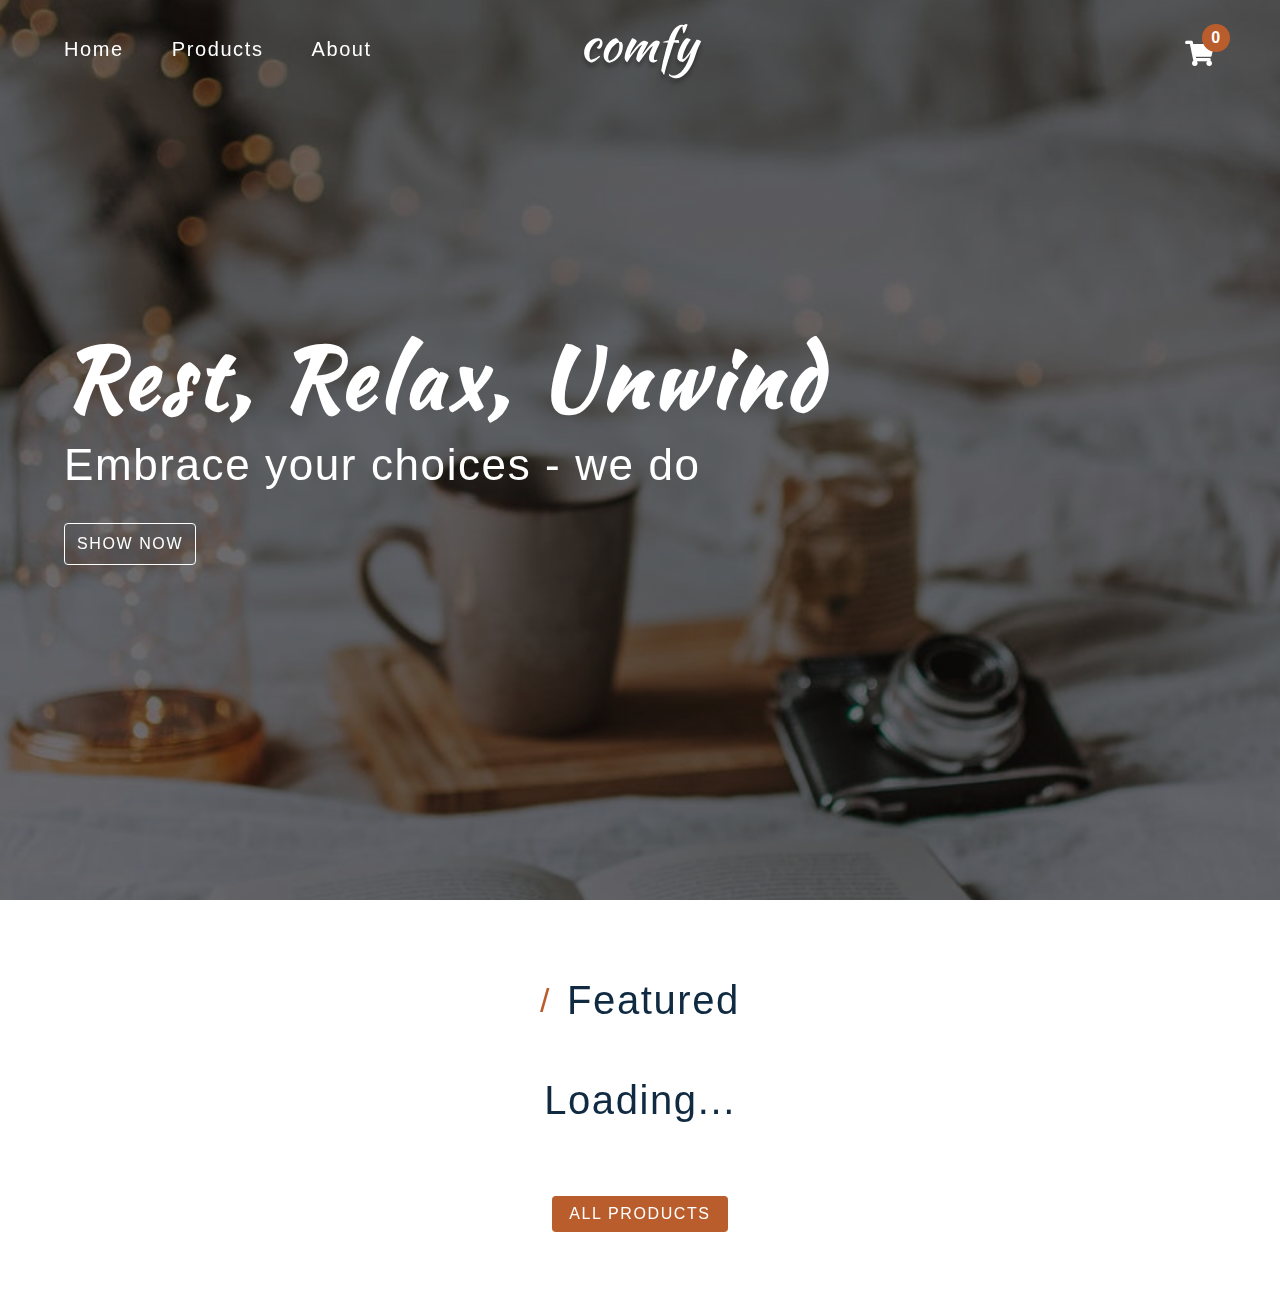
<file: index.html>
<!DOCTYPE html>
<html lang="en">
  <head>
    <meta charset="UTF-8" />
    <meta name="viewport" content="width=device-width, initial-scale=1.0" />
    <!-- font-awesome -->
    <link
      rel="stylesheet"
      href="https://cdnjs.cloudflare.com/ajax/libs/font-awesome/5.14.0/css/all.min.css"
    />

    <!-- styles css -->
    <link rel="stylesheet" href="styles.css" />
    <title>Home | Comfy</title>
  </head>
  <body>
    <!-- navbar -->
    <nav class="navbar">
      <div class="nav-center">
        <!-- links -->
        <div>
          <button class="toggle-nav">
            <i class="fas fa-bars"></i>
          </button>
          <ul class="nav-links">
            <li>
              <a href="index.html" class="nav-link">
                home
              </a>
            </li>
            <li>
              <a href="products.html" class="nav-link">
                products
              </a>
            </li>
            <li>
              <a href="about.html" class="nav-link">
                about
              </a>
            </li>
          </ul>
        </div>
        <!-- logo -->
        <img src="./images/logo-white.svg" class="nav-logo" alt="logo" />
        <!-- cart icon -->
        <div class="toggle-container">
          <button class="toggle-cart">
            <i class="fas fa-shopping-cart"></i>
          </button>
          <span class="cart-item-count">1</span>
        </div>
      </div>
    </nav>
    <!-- hero -->
    <section class="hero">
      <div class="hero-container">
        <h1 class="text-slanted">
          rest, relax, unwind
        </h1>
        <h3>Embrace your choices - we do</h3>
        <a href="products.html" class="hero-btn">
          show now
        </a>
      </div>
    </section>
    <!-- sidebar -->
    <div class="sidebar-overlay">
      <aside class="sidebar">
        <!-- close -->
        <button class="sidebar-close">
          <i class="fas fa-times"></i>
        </button>
        <!-- links -->
        <ul class="sidebar-links">
          <li>
            <a href="index.html" class="sidebar-link">
              <i class="fas fa-home fa-fw"></i>
              home
            </a>
          </li>
          <li>
            <a href="products.html" class="sidebar-link">
              <i class="fas fa-couch fa-fw"></i>
              products
            </a>
          </li>
          <li>
            <a href="about.html" class="sidebar-link">
              <i class="fas fa-book fa-fw"></i>
              about
            </a>
          </li>
        </ul>
      </aside>
    </div>
    <!-- cart -->
    <div class="cart-overlay">
      <aside class="cart">
        <button class="cart-close">
          <i class="fas fa-times"></i>
        </button>
        <header>
          <h3 class="text-slanted">your bag</h3>
        </header>
        <!-- cart items -->
        <div class="cart-items"></div>
        <!-- footer -->
        <footer>
          <h3 class="cart-total text-slanted">
            total : $12.99
          </h3>
          <button class="cart-checkout btn">checkout</button>
        </footer>
      </aside>
    </div>
    <!-- featured products -->
    <section class="section featured">
      <div class="title">
        <h2><span>/</span> featured</h2>
      </div>
      <div class="featured-center section-center">
        <h2 class="section-loading">
          loading...
        </h2>
        <!-- single product -->
        <!-- <article class="product">
          <div class="product-container">
            <img src="./images/main-bcg.jpeg" class="product-img img" alt="" />
           
            <div class="product-icons">
              <a href="product.html?id=1" class="product-icon">
                <i class="fas fa-search"></i>
              </a>
              <button class="product-cart-btn product-icon" data-id="1">
                <i class="fas fa-shopping-cart"></i>
              </button>
            </div>
          </div>
          <footer>
            <p class="product-name">name</p>
            <h4 class="product-price">$9.99</h4>
          </footer>
        </article> -->
        <!-- end of single product -->
      </div>
      <a href="products.html" class="btn">
        all products
      </a>
    </section>
    <script type="module" src="index.js"></script>
  </body>
</html>
</file>
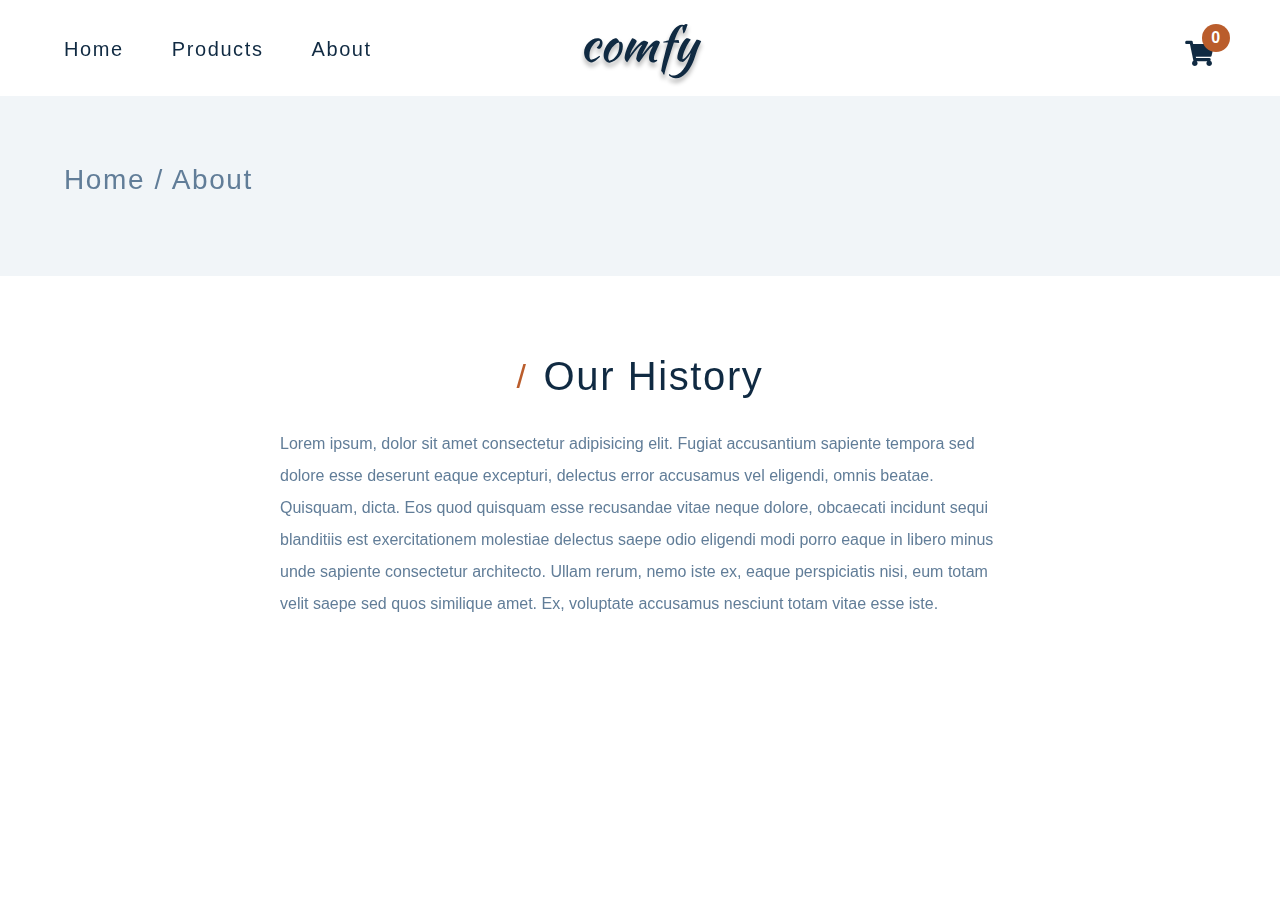
<file: about.html>
<!DOCTYPE html>
<html lang="en">
  <head>
    <meta charset="UTF-8" />
    <meta name="viewport" content="width=device-width, initial-scale=1.0" />
    <title>About | Comfy</title>
    <!-- font-awesome -->
    <link
      rel="stylesheet"
      href="https://cdnjs.cloudflare.com/ajax/libs/font-awesome/5.14.0/css/all.min.css"
    />

    <!-- styles css -->
    <link rel="stylesheet" href="styles.css" />
  </head>

  <body>
    <!-- navbar -->
    <nav class="navbar page">
      <div class="nav-center">
        <!-- links -->
        <div>
          <button class="toggle-nav">
            <i class="fas fa-bars"></i>
          </button>
          <ul class="nav-links">
            <li>
              <a href="index.html" class="nav-link">
                home
              </a>
            </li>
            <li>
              <a href="products.html" class="nav-link">
                products
              </a>
            </li>
            <li>
              <a href="about.html" class="nav-link">
                about
              </a>
            </li>
          </ul>
        </div>
        <!-- logo -->
        <img src="./images/logo-black.svg" class="nav-logo" alt="logo" />
        <!-- cart icon -->
        <div class="toggle-container">
          <button class="toggle-cart">
            <i class="fas fa-shopping-cart"></i>
          </button>
          <span class="cart-item-count">1</span>
        </div>
      </div>
    </nav>
    <!-- hero -->
    <section class="page-hero">
      <div class="section-center">
        <h3 class="page-hero-title">Home / About</h3>
      </div>
    </section>
    <!-- sidebar -->
    <div class="sidebar-overlay">
      <aside class="sidebar">
        <!-- close -->
        <button class="sidebar-close">
          <i class="fas fa-times"></i>
        </button>
        <!-- links -->
        <ul class="sidebar-links">
          <li>
            <a href="index.html" class="sidebar-link">
              <i class="fas fa-home fa-fw"></i>
              home
            </a>
          </li>
          <li>
            <a href="products.html" class="sidebar-link">
              <i class="fas fa-couch fa-fw"></i>
              products
            </a>
          </li>
          <li>
            <a href="about.html" class="sidebar-link">
              <i class="fas fa-book fa-fw"></i>
              about
            </a>
          </li>
        </ul>
      </aside>
    </div>
    <!-- cart -->
    <div class="cart-overlay">
      <aside class="cart">
        <button class="cart-close">
          <i class="fas fa-times"></i>
        </button>
        <header>
          <h3 class="text-slanted">your bag</h3>
        </header>
        <!-- cart items -->
        <div class="cart-items"></div>
        <!-- footer -->
        <footer>
          <h3 class="cart-total text-slanted">
            total : $12.99
          </h3>
          <button class="cart-checkout btn">checkout</button>
        </footer>
      </aside>
    </div>
    <!-- about -->
    <section class="section section-center about-page">
      <div class="title">
        <h2><span>/</span> our history</h2>
      </div>
      <p class="about-text">
        Lorem ipsum, dolor sit amet consectetur adipisicing elit. Fugiat
        accusantium sapiente tempora sed dolore esse deserunt eaque excepturi,
        delectus error accusamus vel eligendi, omnis beatae. Quisquam, dicta.
        Eos quod quisquam esse recusandae vitae neque dolore, obcaecati incidunt
        sequi blanditiis est exercitationem molestiae delectus saepe odio
        eligendi modi porro eaque in libero minus unde sapiente consectetur
        architecto. Ullam rerum, nemo iste ex, eaque perspiciatis nisi, eum
        totam velit saepe sed quos similique amet. Ex, voluptate accusamus
        nesciunt totam vitae esse iste.
      </p>
    </section>
    <script type="module" src="./src/pages/about.js"></script>
  </body>
</html>
</file>
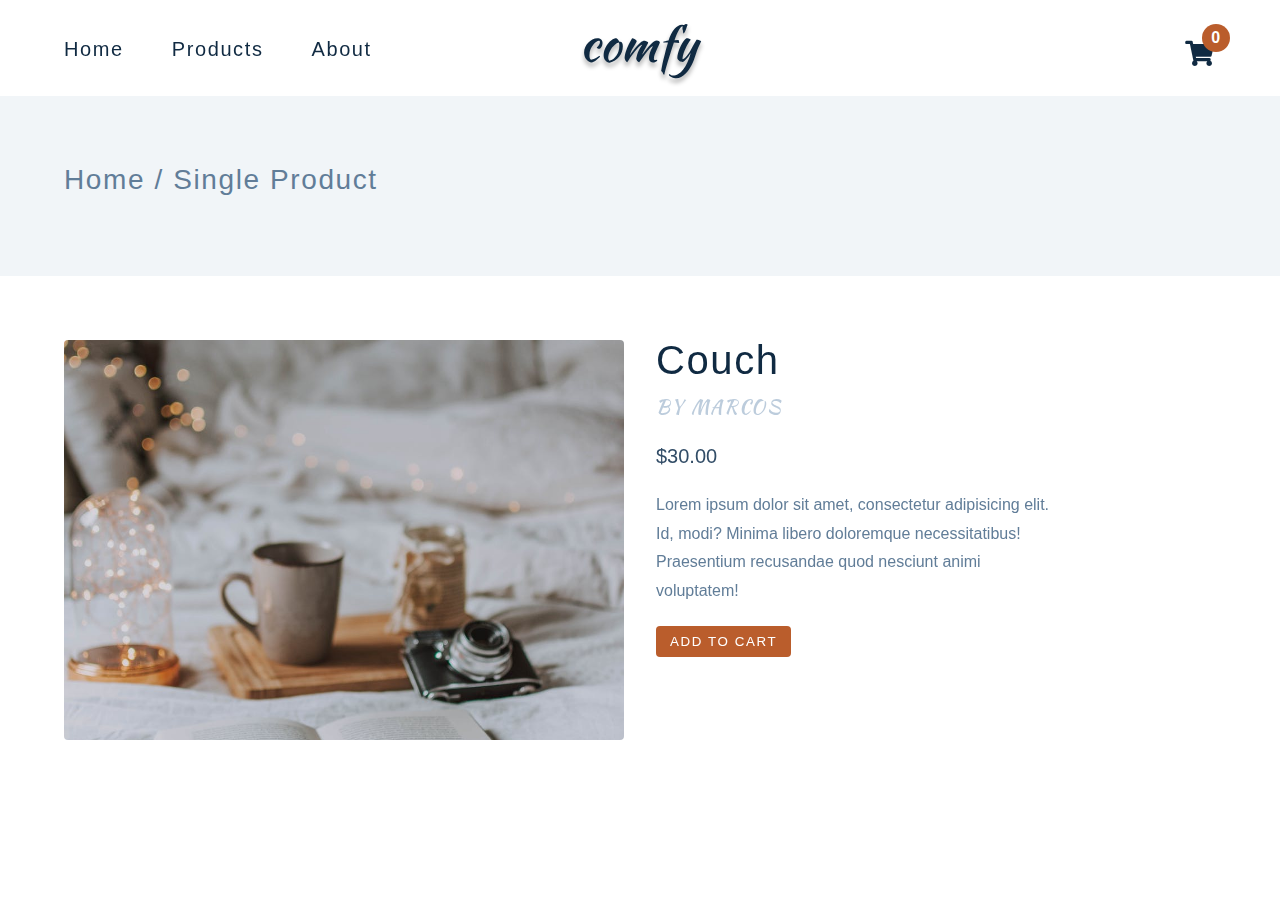
<file: product.html>
<!DOCTYPE html>
<html lang="en">
  <head>
    <meta charset="UTF-8" />
    <meta name="viewport" content="width=device-width, initial-scale=1.0" />
    <title>Single Product</title>
    <!-- font-awesome -->
    <link
      rel="stylesheet"
      href="https://cdnjs.cloudflare.com/ajax/libs/font-awesome/5.14.0/css/all.min.css"
    />

    <!-- styles css -->
    <link rel="stylesheet" href="styles.css" />
  </head>
  <body>
    <!-- navbar -->
    <nav class="navbar page">
      <div class="nav-center">
        <!-- links -->
        <div>
          <button class="toggle-nav">
            <i class="fas fa-bars"></i>
          </button>
          <ul class="nav-links">
            <li>
              <a href="index.html" class="nav-link">
                home
              </a>
            </li>
            <li>
              <a href="products.html" class="nav-link">
                products
              </a>
            </li>
            <li>
              <a href="about.html" class="nav-link">
                about
              </a>
            </li>
          </ul>
        </div>
        <!-- logo -->
        <img src="./images/logo-black.svg" class="nav-logo" alt="logo" />
        <!-- cart icon -->
        <div class="toggle-container">
          <button class="toggle-cart">
            <i class="fas fa-shopping-cart"></i>
          </button>
          <span class="cart-item-count">1</span>
        </div>
      </div>
    </nav>
    <!-- hero -->
    <section class="page-hero">
      <div class="section-center">
        <h3 class="page-hero-title">Home / Single Product</h3>
      </div>
    </section>
    <!-- sidebar -->
    <div class="sidebar-overlay">
      <aside class="sidebar">
        <!-- close -->
        <button class="sidebar-close">
          <i class="fas fa-times"></i>
        </button>
        <!-- links -->
        <ul class="sidebar-links">
          <li>
            <a href="index.html" class="sidebar-link">
              <i class="fas fa-home fa-fw"></i>
              home
            </a>
          </li>
          <li>
            <a href="products.html" class="sidebar-link">
              <i class="fas fa-couch fa-fw"></i>
              products
            </a>
          </li>
          <li>
            <a href="about.html" class="sidebar-link">
              <i class="fas fa-book fa-fw"></i>
              about
            </a>
          </li>
        </ul>
      </aside>
    </div>
    <!-- cart -->
    <div class="cart-overlay">
      <aside class="cart">
        <button class="cart-close">
          <i class="fas fa-times"></i>
        </button>
        <header>
          <h3 class="text-slanted">your bag</h3>
        </header>
        <!-- cart items -->
        <div class="cart-items"></div>
        <!-- footer -->
        <footer>
          <h3 class="cart-total text-slanted">
            total : $12.99
          </h3>
          <button class="cart-checkout btn">checkout</button>
        </footer>
      </aside>
    </div>
    <!-- product info -->
    <section class="single-product">
      <div class="section-center single-product-center">
        <img
          src="./images/main-bcg.jpeg"
          class="single-product-img img"
          alt=""
        />
        <article class="single-product-info">
          <div>
            <h2 class="single-product-title">couch</h2>
            <p class="single-product-company text-slanted">
              by marcos
            </p>
            <p class="single-product-price">$30.00</p>
            <div class="single-product-colors"></div>
            <p class="single-product-desc">
              Lorem ipsum dolor sit amet, consectetur adipisicing elit. Id,
              modi? Minima libero doloremque necessitatibus! Praesentium
              recusandae quod nesciunt animi voluptatem!
            </p>
            <button class="addToCartBtn btn" data-id="id">
              add to cart
            </button>
          </div>
        </article>
      </div>
    </section>
    <div class="page-loading">
      <h2>loading...</h2>
    </div>
    <script type="module" src="./src/pages/product.js"></script>
  </body>
</html>
</file>
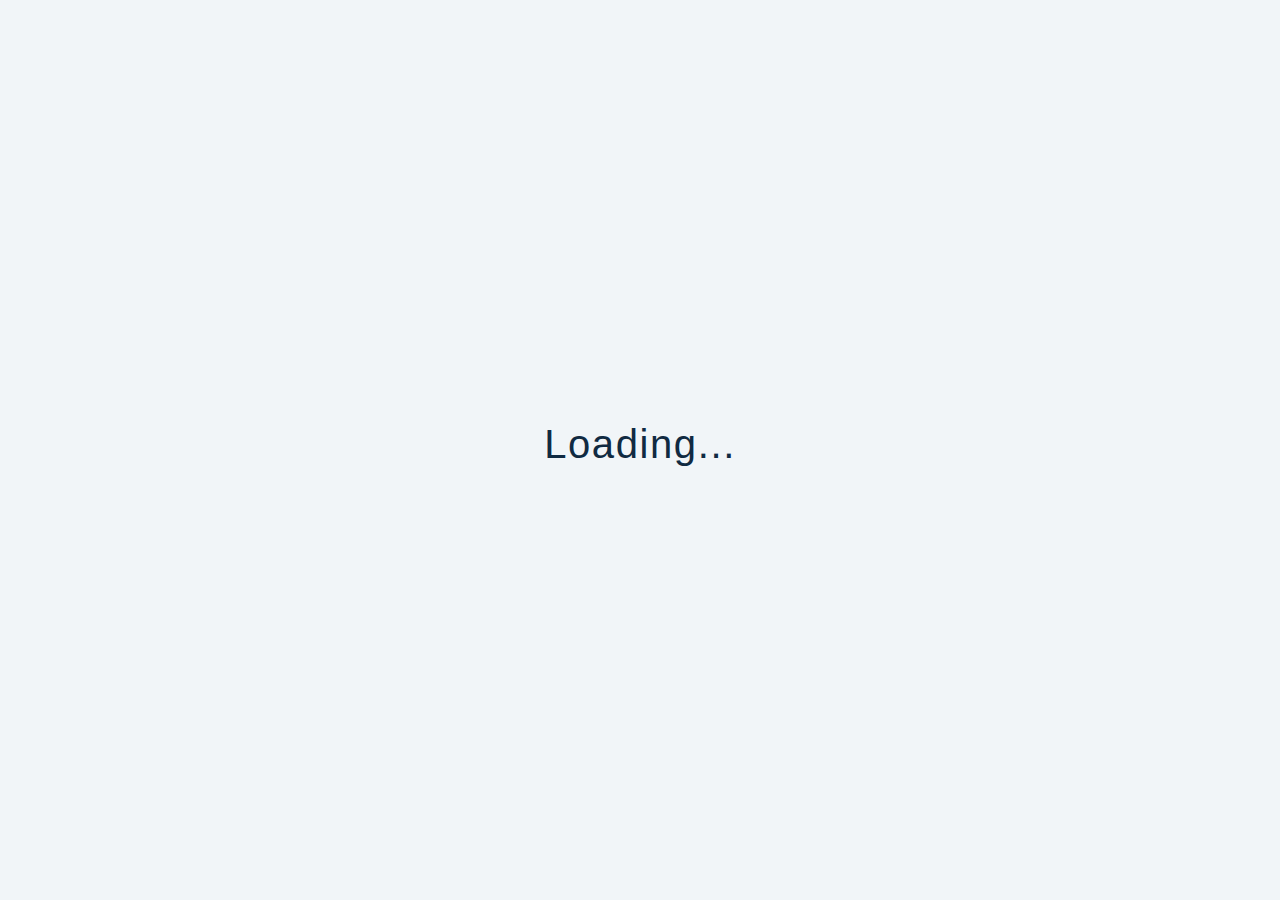
<file: products.html>
<!DOCTYPE html>
<html lang="en">
  <head>
    <meta charset="UTF-8" />
    <meta name="viewport" content="width=device-width, initial-scale=1.0" />
    <title>Products | Comfy</title>
    <!-- font-awesome -->
    <link
      rel="stylesheet"
      href="https://cdnjs.cloudflare.com/ajax/libs/font-awesome/5.14.0/css/all.min.css"
    />

    <!-- styles css -->
    <link rel="stylesheet" href="styles.css" />
  </head>
  <body>
    <!-- navbar -->
    <nav class="navbar page">
      <div class="nav-center">
        <!-- links -->
        <div>
          <button class="toggle-nav">
            <i class="fas fa-bars"></i>
          </button>
          <ul class="nav-links">
            <li>
              <a href="index.html" class="nav-link">
                home
              </a>
            </li>
            <li>
              <a href="products.html" class="nav-link">
                products
              </a>
            </li>
            <li>
              <a href="about.html" class="nav-link">
                about
              </a>
            </li>
          </ul>
        </div>
        <!-- logo -->
        <img src="./images/logo-black.svg" class="nav-logo" alt="logo" />
        <!-- cart icon -->
        <div class="toggle-container">
          <button class="toggle-cart">
            <i class="fas fa-shopping-cart"></i>
          </button>
          <span class="cart-item-count">1</span>
        </div>
      </div>
    </nav>
    <!-- hero -->
    <section class="page-hero">
      <div class="section-center">
        <h3 class="page-hero-title">Home / Products</h3>
      </div>
    </section>
    <!-- sidebar -->
    <div class="sidebar-overlay">
      <aside class="sidebar">
        <!-- close -->
        <button class="sidebar-close">
          <i class="fas fa-times"></i>
        </button>
        <!-- links -->
        <ul class="sidebar-links">
          <li>
            <a href="index.html" class="sidebar-link">
              <i class="fas fa-home fa-fw"></i>
              home
            </a>
          </li>
          <li>
            <a href="products.html" class="sidebar-link">
              <i class="fas fa-couch fa-fw"></i>
              products
            </a>
          </li>
          <li>
            <a href="about.html" class="sidebar-link">
              <i class="fas fa-book fa-fw"></i>
              about
            </a>
          </li>
        </ul>
      </aside>
    </div>
    <!-- cart -->
    <div class="cart-overlay">
      <aside class="cart">
        <button class="cart-close">
          <i class="fas fa-times"></i>
        </button>
        <header>
          <h3 class="text-slanted">your bag</h3>
        </header>
        <!-- cart items -->
        <div class="cart-items"></div>
        <!-- footer -->
        <footer>
          <h3 class="cart-total text-slanted">
            total : $12.99
          </h3>
          <button class="cart-checkout btn">checkout</button>
        </footer>
      </aside>
    </div>
    <!-- products -->
    <section class="products">
      <!-- filters -->
      <div class="filters">
        <div class="filters-container">
          <!-- search -->
          <form class="input-form">
            <input type="text" class="search-input" placeholder="search..." />
          </form>
          <!-- categories -->
          <h4>Company</h4>
          <article class="companies">
            <button class="company-btn">all</button>
            <button class="company-btn">ikea</button>
          </article>
          <!-- price -->
          <h4>Price</h4>
          <form class="price-form">
            <input
              type="range"
              class="price-filter"
              min="0"
              value="50"
              max="100"
            />
          </form>
          <p class="price-value"></p>
        </div>
      </div>
      <!-- products -->
      <div class="products-container"></div>
    </section>
    <!-- page loading -->
    <div class="page-loading">
      <h2>Loading...</h2>
    </div>
    <script type="module" src="./src/pages/products.js"></script>
  </body>
</html>
</file>
<file: styles.css>
@import url('https://fonts.googleapis.com/css2?family=Kaushan+Script&display=swap');
/*
=============== 
Variables
===============
*/

:root {
  /* dark shades of primary color*/
  --clr-primary-1: hsl(21, 91%, 17%);
  --clr-primary-2: hsl(21, 84%, 25%);
  --clr-primary-3: hsl(21, 81%, 29%);
  --clr-primary-4: hsl(21, 77%, 34%);
  /* primary/main color */
  --clr-primary-5: hsl(21, 62%, 45%);
  /* lighter shades of primary color */
  --clr-primary-6: hsl(21, 57%, 50%);
  --clr-primary-7: hsl(21, 65%, 59%);
  --clr-primary-8: hsl(21, 80%, 74%);
  --clr-primary-9: hsl(21, 94%, 87%);
  --clr-primary-10: hsl(21, 100%, 94%);
  /* darkest grey - used for headings */
  --clr-grey-1: #102a42;
  --clr-grey-2: hsl(211, 39%, 23%);
  --clr-grey-3: hsl(209, 34%, 30%);
  --clr-grey-4: hsl(209, 28%, 39%);
  /* grey used for paragraphs */
  --clr-grey-5: hsl(210, 22%, 49%);
  --clr-grey-6: hsl(209, 23%, 60%);
  --clr-grey-7: hsl(211, 27%, 70%);
  --clr-grey-8: hsl(210, 31%, 80%);
  --clr-grey-9: hsl(212, 33%, 89%);
  --clr-grey-10: hsl(210, 36%, 96%);
  --clr-white: #fff;
  --clr-red-dark: hsl(360, 67%, 44%);
  --clr-red-light: hsl(360, 71%, 66%);
  --clr-green-dark: hsl(125, 67%, 44%);
  --clr-green-light: hsl(125, 71%, 66%);
  --clr-black: #222;

  --transition: all 0.3s linear;
  --spacing: 0.1rem;
  --radius: 0.25rem;
  --light-shadow: 0 5px 15px rgba(0, 0, 0, 0.1);
  --dark-shadow: 0 5px 15px rgba(0, 0, 0, 0.2);
  --max-width: 1170px;
  --fixed-width: 620px;
}
/*
=============== 
Global Styles
===============
*/

*,
::after,
::before {
  margin: 0;
  padding: 0;
  box-sizing: border-box;
}
body {
  font-family: -apple-system, BlinkMacSystemFont, 'Segoe UI', Roboto, Oxygen,
    Ubuntu, Cantarell, 'Open Sans', 'Helvetica Neue', sans-serif;
  background: var(--clr-white);
  color: var(--clr-grey-1);
  line-height: 1.5;
  font-size: 0.875rem;
}
ul {
  list-style-type: none;
}
a {
  text-decoration: none;
}
h1,
h2,
h3,
h4 {
  letter-spacing: var(--spacing);
  text-transform: capitalize;
  line-height: 1.25;
  margin-bottom: 0.75rem;
  font-weight: 400;
}
h1 {
  font-size: 3rem;
}
h2 {
  font-size: 2rem;
}
h3 {
  font-size: 1.25rem;
}
h4 {
  font-size: 0.875rem;
}
p {
  margin-bottom: 1.25rem;
  color: var(--clr-grey-5);
}
@media screen and (min-width: 800px) {
  h1 {
    font-size: 4rem;
  }
  h2 {
    font-size: 2.5rem;
  }
  h3 {
    font-size: 1.75rem;
  }
  h4 {
    font-size: 1rem;
  }
  body {
    font-size: 1rem;
  }
  h1,
  h2,
  h3,
  h4 {
    line-height: 1;
  }
}
.img {
  width: 100%;
  display: block;
}
.text-slanted {
  font-family: 'Kaushan Script', cursive;
}
.section-center {
  width: 90vw;
  max-width: var(--max-width);
  margin: 0 auto;
}
.section {
  padding: 5rem 0;
}
.btn {
  background: var(--clr-primary-5);
  color: var(--clr-white);
  border-radius: var(--radius);
  padding: 0.375rem 0.75rem;
  text-transform: uppercase;
  letter-spacing: var(--spacing);
  display: inline-block;
  transition: var(--transition);
  border-color: transparent;
  cursor: pointer;
}
.btn:hover {
  background: var(--clr-primary-7);
  color: var(--clr-black);
}
.section-loading {
  text-align: center;
  position: absolute;
  top: 2rem;
  left: 50%;
  transform: translate(-50%, -50%);
  text-align: center;
}
.page-loading {
  position: fixed;
  top: 0;
  left: 0;
  width: 100%;
  height: 100%;
  background: var(--clr-grey-10);
  display: flex;
  align-items: center;
  justify-content: center;
}
/*
=============== 
Navbar
===============
*/

.navbar {
  height: 6rem;
  background: transparent;
  display: flex;
  align-items: center;
  justify-content: center;
}

.nav-center {
  width: 90vw;
  max-width: var(--max-width);
  display: flex;
  justify-content: space-between;
  align-items: center;
}
.nav-links {
  display: none;
}
.toggle-nav {
  background: var(--clr-primary-5);
  border-color: transparent;
  color: var(--clr-white);
  width: 3.75rem;
  height: 2.25rem;
  display: flex;
  align-items: center;
  justify-content: center;
  font-size: 1.5rem;
  border-radius: 2rem;
  cursor: pointer;
  transition: var(--transition);
}
.toggle-nav:hover {
  background: var(--clr-primary-3);
}
.toggle-container {
  position: relative;
  margin-top: 0.75rem;
}
.toggle-cart {
  background: transparent;
  border-color: transparent;
  font-size: 1.6rem;
  color: var(--clr-white);
  cursor: pointer;
}
.cart-item-count {
  position: absolute;
  top: -0.85rem;
  right: -0.85rem;
  background: var(--clr-primary-5);
  width: 1.75rem;
  height: 1.75rem;
  display: grid;
  place-items: center;
  border-radius: 50%;
  color: var(--clr-white);
  font-weight: bold;
  font-size: 1rem;
}
@media screen and (min-width: 800px) {
  .nav-center {
    position: relative;
  }
  .nav-logo {
    position: absolute;
    top: 50%;
    left: 65%;
    transform: translate(-50%, -50%);
  }
  .toggle-nav {
    display: none;
  }
  .nav-links {
    display: flex;
    font-size: 1.5rem;
    text-transform: capitalize;
  }
  .nav-link {
    color: var(--clr-white);
    margin-right: 3rem;
    letter-spacing: var(--spacing);
    transition: var(--transition);
    font-size: 1.25rem;
  }
  .nav-link:hover {
    color: var(--clr-primary-5);
  }
}
@media screen and (min-width: 992px) {
  .nav-logo {
    left: 50%;
  }
}
/* page navbar */
.page .nav-link {
  color: var(--clr-grey-1);
}
.page .nav-link:hover {
  color: var(--clr-primary-5);
}
.page .toggle-cart {
  color: var(--clr-grey-1);
}
/*
=============== 
Hero
===============
*/
.hero {
  min-height: 100vh;
  margin-top: -6rem;
  background: linear-gradient(rgba(0, 0, 0, 0.5), rgba(0, 0, 0, 0.5)),
    url(./images/main-bcg.jpeg) center/cover;
  display: grid;
  place-items: center;
  color: var(--clr-white);
}
.hero-container {
  width: 90vw;
  max-width: var(--max-width);
}
.hero h1 {
  font-weight: 700;
}
.hero h3 {
  text-transform: none;
  font-size: 1.5rem;
}
.hero-btn {
  color: var(--clr-white);
  background: transparent;
  border: 1px solid var(--clr-white);
  padding: 0.5rem 0.75rem;
  display: inline-block;
  margin-top: 0.75rem;
  text-transform: uppercase;
  letter-spacing: var(--spacing);
  border-radius: var(--radius);
  transition: var(--transition);
}
.hero-btn:hover {
  background: var(--clr-white);
  color: var(--clr-primary-5);
}

@media screen and (min-width: 800px) {
  .hero h3 {
    font-size: 1.5rem;
    margin: 1rem 0;
  }
}

@media screen and (min-width: 992px) {
  .hero h1 {
    font-size: 5.25rem;
    letter-spacing: 5px;
  }
  .hero h3 {
    font-size: 2.75rem;
    margin: 1.5rem 0;
  }
}

/*
=============== 
Sidebar
===============
*/
.sidebar-overlay {
  position: fixed;
  top: 0;
  left: 0;
  width: 100%;
  height: 100%;
  display: grid;
  place-items: center;
  z-index: -1;
  transition: var(--transition);
  opacity: 0;
  background: rgba(0, 0, 0, 0.5);
}
.sidebar-overlay.show {
  opacity: 1;
  z-index: 100;
}
.sidebar {
  width: 90vw;
  height: 95vh;
  max-width: var(--fixed-width);
  background: var(--clr-white);
  border-radius: var(--radius);
  box-shadow: var(--dark-shadow);
  position: relative;
  padding: 4rem;
  transform: scale(0);
}
.show .sidebar {
  transform: scale(1);
}
.sidebar-close {
  font-size: 2rem;
  background: transparent;
  border-color: transparent;
  color: var(--clr-grey-5);
  position: absolute;
  top: 1rem;
  right: 1rem;
  cursor: pointer;
}
.sidebar-link {
  font-size: 1.5rem;
  text-transform: capitalize;
  color: var(--clr-grey-1);
}
.sidebar-link i {
  color: var(--clr-grey-5);
  margin-right: 1rem;
  margin-bottom: 1rem;
}
@media screen and (min-width: 800px) {
  .sidebar-overlay {
    display: none;
  }
}
/*
=============== 
Cart
===============
*/
.cart-overlay {
  position: fixed;
  top: 0;
  left: 0;
  width: 100%;
  height: 100%;
  background: rgba(0, 0, 0, 0.5);
  transition: var(--transition);
  opacity: 0;
  z-index: -1;
}
.cart-overlay.show {
  opacity: 1;
  z-index: 100;
}
.cart {
  position: fixed;
  top: 0;
  right: 0;
  width: 100%;
  height: 100%;
  max-width: 400px;
  background: var(--clr-grey-10);
  padding: 3rem 1rem 0 1rem;
  display: grid;
  grid-template-rows: auto 1fr auto;
  transition: var(--transition);
  transform: translateX(100%);
  overflow: scroll;
}
.show .cart {
  transform: translateX(0);
}
.cart-close {
  font-size: 2rem;
  background: transparent;
  border-color: transparent;
  color: var(--clr-grey-5);
  position: absolute;
  top: 0.5rem;
  left: 1rem;
  cursor: pointer;
}
.cart header {
  text-align: center;
}
.cart header h3 {
  font-weight: 500;
}
.cart-total {
  text-align: center;
  margin-bottom: 2rem;
  font-weight: 500;
}
.cart-checkout {
  display: block;
  width: 75%;
  margin: 0 auto;
  margin-bottom: 3rem;
}
/* cart item */
.cart-item {
  margin: 1rem 0;
  display: grid;
  grid-template-columns: auto 1fr auto;

  column-gap: 1.5rem;
  align-items: center;
}
.cart-item-img {
  width: 75px;
  height: 50px;
  object-fit: cover;
  border-radius: var(--radius);
}
.cart-item-name {
  margin-bottom: 0.15rem;
}
.cart-item-price {
  margin-bottom: 0;
  font-size: 0.75rem;
  color: var(--clr-grey-3);
}
.cart-item-remove-btn {
  background: transparent;
  border-color: transparent;
  color: var(--clr-grey-5);
  letter-spacing: var(--spacing);
  cursor: pointer;
}
.cart-item-amount {
  margin-bottom: 0;
  text-align: center;
  color: var(--clr-grey-3);
  line-height: 1;
}
.cart-item-increase-btn,
.cart-item-decrease-btn {
  background: transparent;
  border-color: transparent;
  color: var(--clr-primary-5);
  cursor: pointer;
  font-size: 0.85rem;
  padding: 0.25rem;
}
/*
=============== 
Title
===============
*/

.title h2 {
  display: flex;
  justify-content: center;
  align-items: center;
  font-weight: 500;
}
.title span {
  color: var(--clr-primary-5);
  font-size: 0.85em;
  margin-right: 1rem;
}
/*
=============== 
product
===============
*/
.product-img {
  height: 15rem;
  object-fit: cover;
  border-radius: var(--radius);
}
.product-container {
  position: relative;
}
.product-icons {
  position: absolute;
  top: 50%;
  left: 50%;
  transform: translate(-50%, -50%);
  opacity: 0;
  display: flex;
  transition: var(--transition);
}
.product-icon {
  width: 2.25rem;
  height: 2.25rem;
  background: var(--clr-primary-5);
  color: var(--clr-white);
  display: grid;
  place-items: center;
  border-radius: 50%;
  transition: var(--transition);
  cursor: pointer;
  font-size: 1rem;
  border-color: transparent;
  margin: 0 0.5rem;
}
.product-icon:hover {
  background: var(--clr-primary-7);
}
.product-container:hover .product-icons {
  opacity: 1;
}
.product footer {
  padding: 0.75rem 0;
  text-align: center;
}
.product-name {
  margin-bottom: 0.25rem;
  text-transform: capitalize;
  letter-spacing: var(--spacing);
}
.product-price {
  margin-bottom: 0;
  color: var(--clr-grey-3);
  font-weight: 700;
}

.featured-center {
  margin: 3rem auto 2rem auto;
  display: grid;
  gap: 1rem;
  min-height: 6rem;
  position: relative;
}
.featured .btn {
  display: block;
  width: 11rem;
  margin: 0 auto;
  text-align: center;
}
@media screen and (min-width: 992px) {
  .featured-center {
    display: grid;
    grid-template-columns: 1fr 1fr;
  }
}
@media screen and (min-width: 1200px) {
  .featured-center {
    display: grid;
    grid-template-columns: 1fr 1fr 1fr;
  }
  .product .img {
    height: 13rem;
  }
}
/*
=============== 
About Page
===============
*/
.about-text {
  line-height: 2;
  max-width: 45em;
  margin: 0 auto;
  margin-top: 2rem;
}

/*
=============== 
Products Page
===============
*/
.products {
  width: 90vw;
  display: grid;
  grid-gap: 1rem;
  margin: 4rem auto;
  max-width: var(--max-width);
  position: relative;
}
.filters-container {
  position: sticky;
  top: 1rem;
}
.filters h4 {
  font-weight: 500;
  margin: 1.5rem 0 0.5rem;
}

.search-input {
  padding: 0.5rem;
  background: var(--clr-grey-10);
  border-radius: var(--radius);
  border-color: transparent;
  letter-spacing: var(--spacing);
}
.search-input::placeholder {
  text-transform: capitalize;
}
.company-btn {
  display: block;
  margin: 0.25em 0;
  padding: 0.25rem;
  text-transform: capitalize;
  background: transparent;
  border-color: transparent;
  letter-spacing: var(--spacing);
  color: var(--clr-grey-5);
  cursor: pointer;
  transition: var(--transition);
}
.company-btn:hover {
  color: var(--clr-grey-3);
}
.price-filter {
  background: var(--clr-grey-5) !important;
  color: var(--clr-grey-5);
}
@media screen and (min-width: 768px) {
  .products {
    grid-template-columns: 200px 1fr;
  }
  .categories {
    position: sticky;
    top: 1rem;
  }
}
@media screen and (min-width: 992px) {
  .products-container {
    display: grid;
    grid-template-columns: repeat(2, 1fr);
    gap: 1rem;
  }
  .products-container .product-img {
    height: 10rem;
  }
  .products-container .product-name {
    font-size: 0.85rem;
  }
  .products-container .product-price {
    font-size: 0.85rem;
  }
}
@media screen and (min-width: 1170px) {
  .products-container {
    grid-template-columns: repeat(3, 1fr);
  }
}
.filter-error {
  position: absolute;
  top: 5rem;
  left: 0;
  width: 100%;
  text-align: center;
  margin-top: 4rem;
}
/*
=============== 
Single Product Page
===============
*/
.page-hero {
  min-height: 20vh;
  display: grid;
  place-items: center;
  background: var(--clr-grey-10);
  color: var(--clr-grey-5);
}
.page-hero-title {
  font-weight: 500;
}
.single-product {
  padding: 2rem 0;
}
.single-product-center {
  margin: 2rem auto;
  display: grid;
  gap: 1rem 2rem;
}
.single-product-img {
  height: 25rem;
  border-radius: var(--radius);
  object-fit: cover;
}
.single-product-company {
  font-size: 1.2rem;
  color: var(--clr-grey-8);
  text-transform: uppercase;
  letter-spacing: var(--spacing);
  margin-bottom: 1.25rem;
}
.single-product-price {
  color: var(--clr-grey-3);
  font-size: 1.25rem;
  font-weight: 500;
}

.product-color {
  display: inline-block;
  width: 1rem;
  height: 1rem;
  border-radius: 50%;
  background: #222;
  margin: 0.5rem 0.5rem 1.5rem 0;
}

.single-product-desc {
  max-width: 25em;
  line-height: 1.8;
}
@media screen and (min-width: 992px) {
  .single-product-center {
    grid-template-columns: 1fr 1fr;
  }
}
</file>
